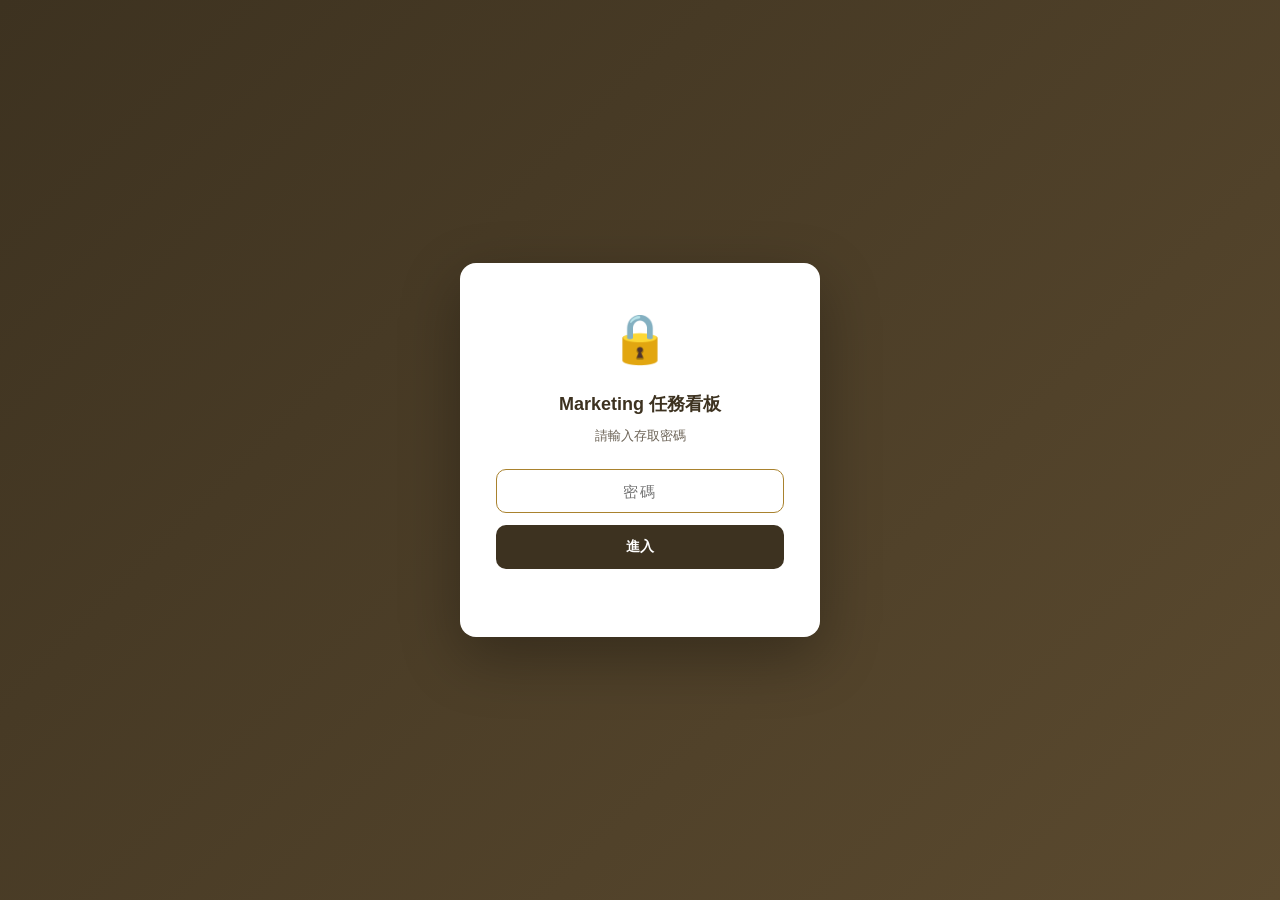
<file: index.html>
<!DOCTYPE html>
<html lang="zh-TW">
<head>
  <meta charset="UTF-8">
  <meta name="viewport" content="width=device-width, initial-scale=1.0">
  <title>Marketing 任務看板</title>
  <link rel="stylesheet" href="styles.css">
</head>
<body>
  <div id="lock-screen" class="lock-screen" style="display:none;">
    <div class="lock-box">
      <div class="lock-icon">🔒</div>
      <h2>Marketing 任務看板</h2>
      <p class="lock-hint">請輸入存取密碼</p>
      <input type="password" id="lock-input" placeholder="密碼" autocomplete="off">
      <button id="lock-submit">進入</button>
      <p class="lock-error" id="lock-error"></p>
    </div>
  </div>

  <div id="app" style="display:none;">
    <header class="top">
      <div class="header-inner">
        <div class="logo-row">
          <div class="logo-block">XCITY</div>
          <div class="logo-sub">Marketing</div>
        </div>
        <div class="meta-chip" id="last-updated">載入中...</div>
      </div>
      <div class="header-inner" style="margin-top:6px;">
        <div class="title-block">
          <h1>任務看板</h1>
          <div class="sub">依專案分組・新增/更新任務、標記需要支援</div>
        </div>
        <div class="header-actions">
          <button id="refresh-btn" class="btn-icon" title="重新整理">⟳</button>
          <button id="add-task-btn" class="btn-primary">+ 新增任務</button>
        </div>
      </div>
    </header>

    <nav class="secnav">
      <div class="inner" id="project-nav">
        <a href="#overview">總覽</a>
      </div>
      <div class="inner inner-secondary">
        <a href="#partners">🚩 支援夥伴</a>
      </div>
    </nav>

    <div class="wrap">
      <div class="filters" id="filters-bar">
        <select id="filter-priority">
          <option value="">所有優先度</option>
          <option value="high">高（8-10 分）</option>
          <option value="mid">中（4-7 分）</option>
          <option value="low">低（1-3 分）</option>
        </select>
        <select id="filter-status">
          <option value="">所有狀態</option>
          <option value="To Do">To Do</option>
          <option value="Processing">Processing</option>
          <option value="Waiting">Waiting</option>
          <option value="On Hold">On Hold</option>
          <option value="Done">Done</option>
        </select>
        <select id="filter-blocked">
          <option value="">所有任務</option>
          <option value="yes">只看需要支援</option>
        </select>
        <input type="search" id="filter-search" placeholder="搜尋任務名稱...">
        <button id="filter-reset" class="btn-secondary">清除篩選</button>
      </div>

      <section id="overview">
        <div class="sec-head"><h2>總覽</h2><span class="sec-tag" id="overview-tag">全部專案</span></div>

        <div class="kpi-grid">
          <div class="kpi-card">
            <div class="kpi-label">總任務數</div>
            <div class="kpi-value" id="kpi-total">-</div>
          </div>
          <div class="kpi-card">
            <div class="kpi-label">進行中</div>
            <div class="kpi-value" id="kpi-doing">-</div>
          </div>
          <div class="kpi-card">
            <div class="kpi-label">達成率</div>
            <div class="kpi-value" id="kpi-completion">-</div>
          </div>
          <div class="kpi-card alert">
            <div class="kpi-label">需要支援</div>
            <div class="kpi-value" id="kpi-blocked">-</div>
          </div>
        </div>

        <div class="table-scroll" style="margin-top:20px;">
          <table>
            <thead><tr><th>專案名稱</th><th>總任務數</th><th>To Do</th><th>達成率</th><th>需要支援</th></tr></thead>
            <tbody id="overview-projects-body"></tbody>
          </table>
        </div>
      </section>

      <section id="partners" class="tab-hidden">
        <div class="sec-head">
          <h2>夥伴支援任務</h2>
          <span class="sec-tag" id="partners-tag">追蹤跨部門/夥伴支援進度</span>
          <div class="sec-actions"><button id="add-partner-btn" class="btn-primary">+ 新增支援項目</button></div>
        </div>

        <div class="table-scroll">
          <table>
            <thead>
              <tr>
                <th>夥伴名</th><th>關聯專案</th><th>關聯任務</th><th>支援項目/細節</th><th>狀態</th><th>期限</th><th>備注</th>
              </tr>
            </thead>
            <tbody id="partners-body"></tbody>
          </table>
        </div>
      </section>

      <main id="project-sections">
        <div class="loading">載入中...</div>
      </main>

      <footer class="page-footer">
        <p><a id="sheet-link" href="#" target="_blank">開啟 Sheet</a></p>
      </footer>
    </div>
  </div>

  <div id="modal-root"></div>

  <script src="config.js"></script>
  <script src="app.js"></script>
</body>
</html>
</file>
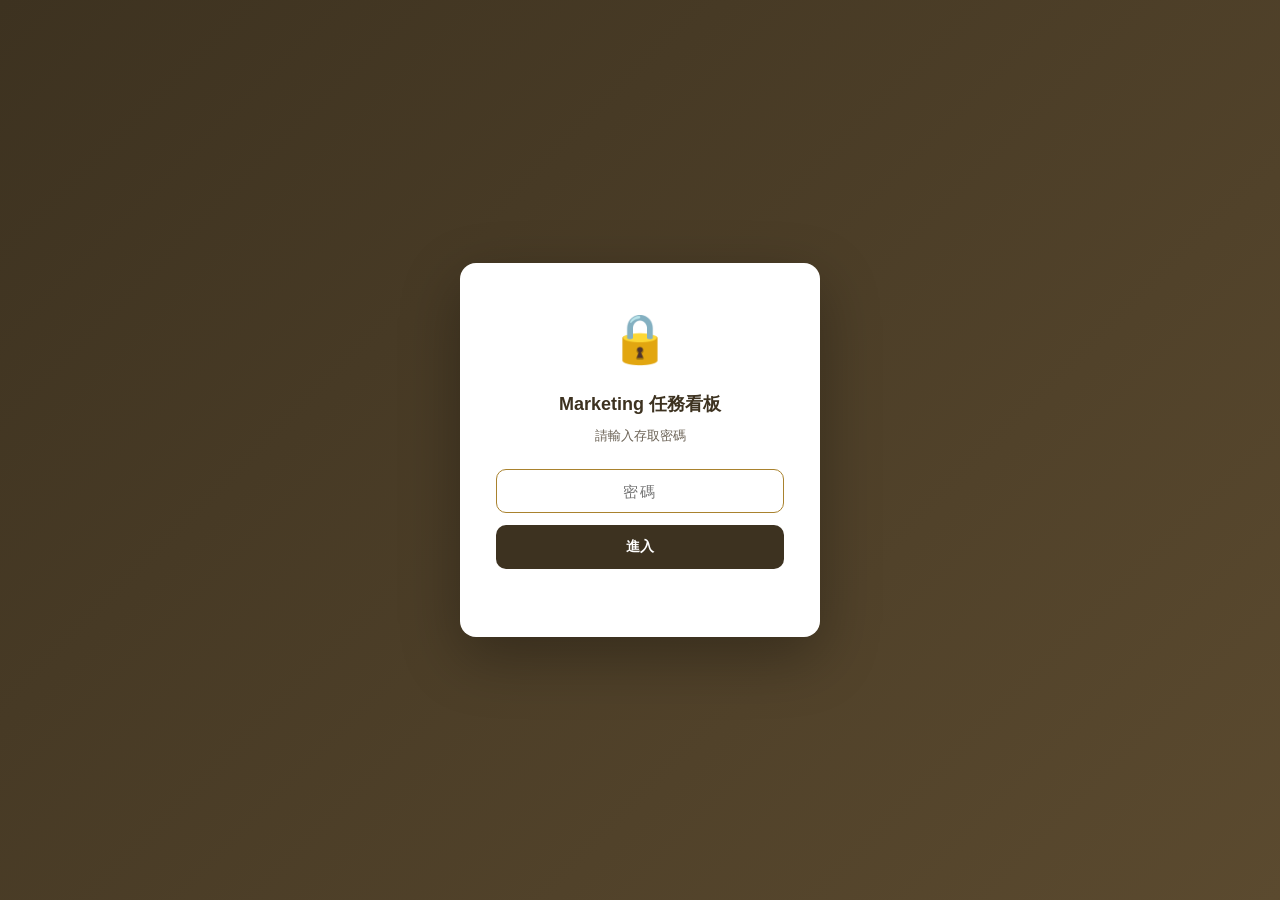
<file: dashboard.html>
<!DOCTYPE html>
<html lang="zh-TW">
<head>
  <meta charset="UTF-8">
  <meta http-equiv="refresh" content="0; url=index.html">
  <link rel="canonical" href="index.html">
  <title>Marketing 任務看板</title>
</head>
<body>
  <p>老闆儀表板已經跟團隊看板合併了，正在跳轉到 <a href="index.html">index.html</a>...</p>
  <script>location.replace('index.html' + location.hash);</script>
</body>
</html>
</file>
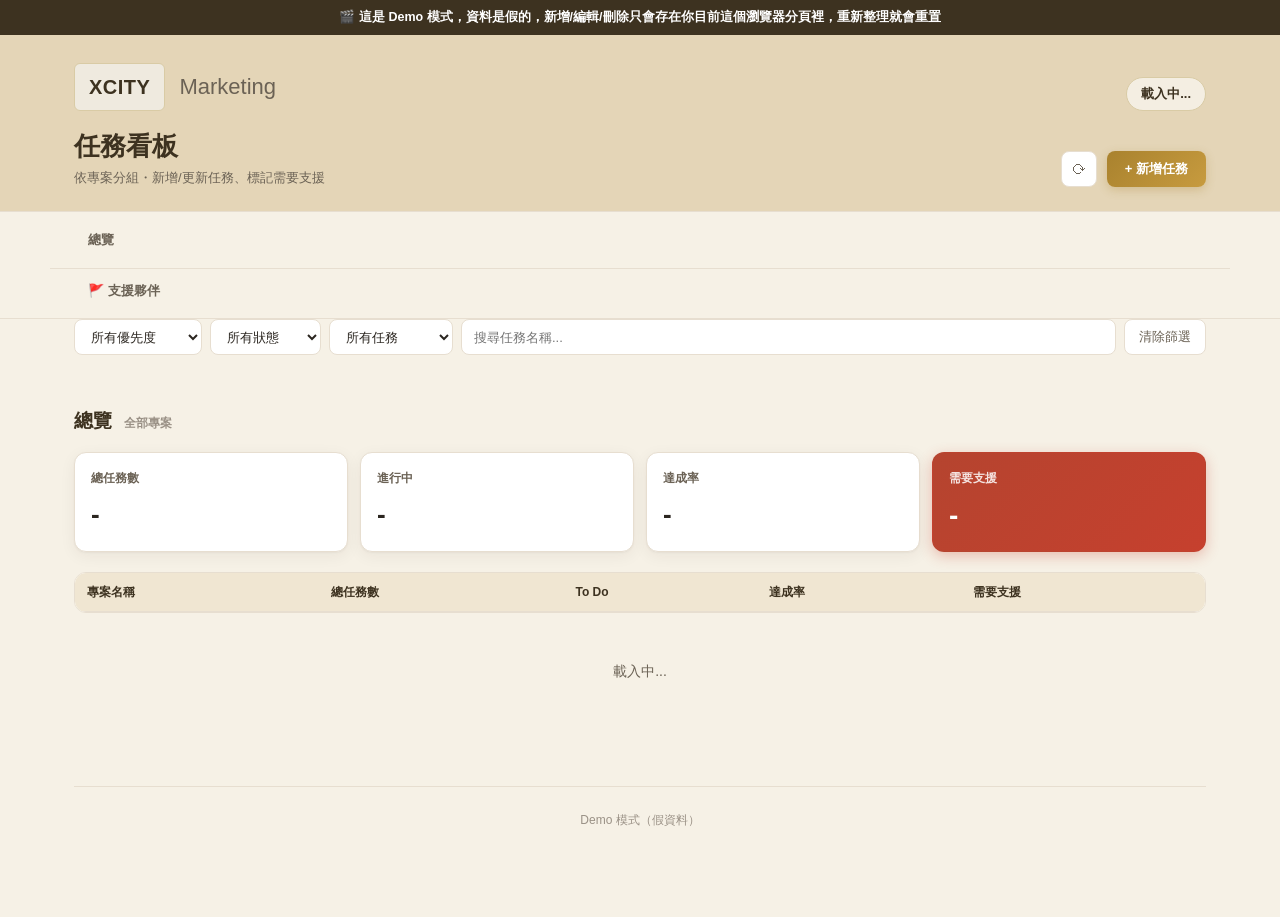
<file: demo-dashboard.html>
<!DOCTYPE html>
<html lang="zh-TW">
<head>
  <meta charset="UTF-8">
  <meta http-equiv="refresh" content="0; url=demo.html">
  <link rel="canonical" href="demo.html">
  <title>Marketing 任務看板（Demo）</title>
</head>
<body>
  <p>老闆儀表板 Demo 已經跟團隊看板 Demo 合併了，正在跳轉到 <a href="demo.html">demo.html</a>...</p>
  <script>location.replace('demo.html' + location.hash);</script>
</body>
</html>
</file>
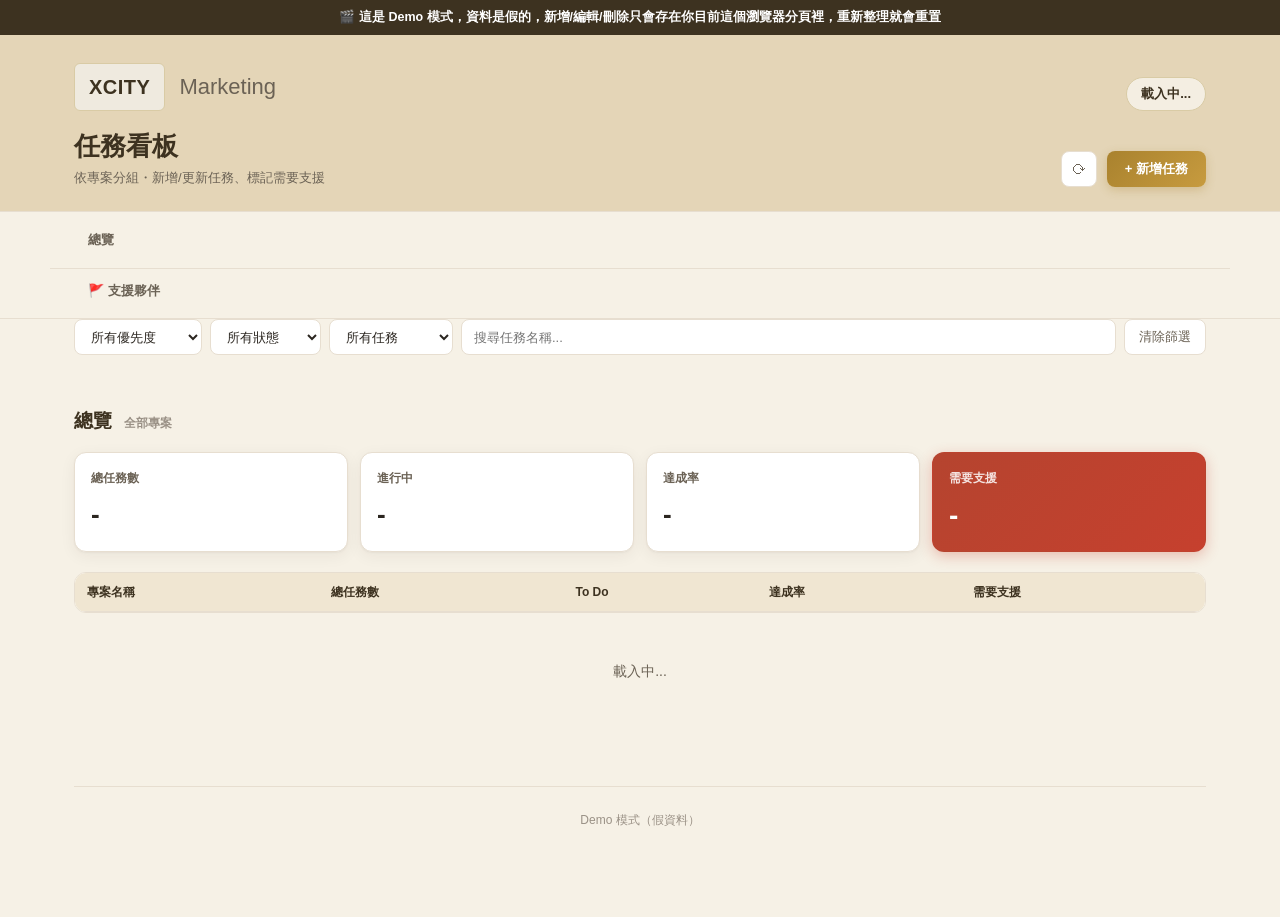
<file: demo.html>
<!DOCTYPE html>
<html lang="zh-TW">
<head>
  <meta charset="UTF-8">
  <meta name="viewport" content="width=device-width, initial-scale=1.0">
  <title>Marketing 任務看板（Demo）</title>
  <link rel="stylesheet" href="styles.css">
  <style>
    .demo-banner {
      background: var(--brand-deep); color: #fff; text-align: center;
      font-size: 12.5px; font-weight: 600; padding: 8px 16px;
    }
    .demo-banner a { color: #e8cf8a; }
  </style>
</head>
<body>
  <div class="demo-banner">🎬 這是 Demo 模式，資料是假的，新增/編輯/刪除只會存在你目前這個瀏覽器分頁裡，重新整理就會重置</div>

  <div id="lock-screen" class="lock-screen" style="display:none;">
    <div class="lock-box">
      <div class="lock-icon">🔒</div>
      <h2>Marketing 任務看板</h2>
      <p class="lock-hint">請輸入存取密碼</p>
      <input type="password" id="lock-input" placeholder="密碼" autocomplete="off">
      <button id="lock-submit">進入</button>
      <p class="lock-error" id="lock-error"></p>
    </div>
  </div>

  <div id="app" style="display:none;">
    <header class="top">
      <div class="header-inner">
        <div class="logo-row">
          <div class="logo-block">XCITY</div>
          <div class="logo-sub">Marketing</div>
        </div>
        <div class="meta-chip" id="last-updated">載入中...</div>
      </div>
      <div class="header-inner" style="margin-top:6px;">
        <div class="title-block">
          <h1>任務看板</h1>
          <div class="sub">依專案分組・新增/更新任務、標記需要支援</div>
        </div>
        <div class="header-actions">
          <button id="refresh-btn" class="btn-icon" title="重新整理">⟳</button>
          <button id="add-task-btn" class="btn-primary">+ 新增任務</button>
        </div>
      </div>
    </header>

    <nav class="secnav">
      <div class="inner" id="project-nav">
        <a href="#overview">總覽</a>
      </div>
      <div class="inner inner-secondary">
        <a href="#partners">🚩 支援夥伴</a>
      </div>
    </nav>

    <div class="wrap">
      <div class="filters" id="filters-bar">
        <select id="filter-priority">
          <option value="">所有優先度</option>
          <option value="high">高（8-10 分）</option>
          <option value="mid">中（4-7 分）</option>
          <option value="low">低（1-3 分）</option>
        </select>
        <select id="filter-status">
          <option value="">所有狀態</option>
          <option value="To Do">To Do</option>
          <option value="Processing">Processing</option>
          <option value="Waiting">Waiting</option>
          <option value="On Hold">On Hold</option>
          <option value="Done">Done</option>
        </select>
        <select id="filter-blocked">
          <option value="">所有任務</option>
          <option value="yes">只看需要支援</option>
        </select>
        <input type="search" id="filter-search" placeholder="搜尋任務名稱...">
        <button id="filter-reset" class="btn-secondary">清除篩選</button>
      </div>

      <section id="overview">
        <div class="sec-head"><h2>總覽</h2><span class="sec-tag" id="overview-tag">全部專案</span></div>

        <div class="kpi-grid">
          <div class="kpi-card">
            <div class="kpi-label">總任務數</div>
            <div class="kpi-value" id="kpi-total">-</div>
          </div>
          <div class="kpi-card">
            <div class="kpi-label">進行中</div>
            <div class="kpi-value" id="kpi-doing">-</div>
          </div>
          <div class="kpi-card">
            <div class="kpi-label">達成率</div>
            <div class="kpi-value" id="kpi-completion">-</div>
          </div>
          <div class="kpi-card alert">
            <div class="kpi-label">需要支援</div>
            <div class="kpi-value" id="kpi-blocked">-</div>
          </div>
        </div>

        <div class="table-scroll" style="margin-top:20px;">
          <table>
            <thead><tr><th>專案名稱</th><th>總任務數</th><th>To Do</th><th>達成率</th><th>需要支援</th></tr></thead>
            <tbody id="overview-projects-body"></tbody>
          </table>
        </div>
      </section>

      <section id="partners" class="tab-hidden">
        <div class="sec-head">
          <h2>夥伴支援任務</h2>
          <span class="sec-tag" id="partners-tag">追蹤跨部門/夥伴支援進度</span>
          <div class="sec-actions"><button id="add-partner-btn" class="btn-primary">+ 新增支援項目</button></div>
        </div>

        <div class="table-scroll">
          <table>
            <thead>
              <tr>
                <th>夥伴名</th><th>關聯專案</th><th>關聯任務</th><th>支援項目/細節</th><th>狀態</th><th>期限</th><th>備注</th>
              </tr>
            </thead>
            <tbody id="partners-body"></tbody>
          </table>
        </div>
      </section>

      <main id="project-sections">
        <div class="loading">載入中...</div>
      </main>

      <footer class="page-footer">
        <p>Demo 模式（假資料）</p>
      </footer>
    </div>
  </div>

  <div id="modal-root"></div>

  <script src="demo-config.js"></script>
  <script src="demo-data.js"></script>
  <script src="app.js"></script>
</body>
</html>
</file>
<file: styles.css>
/**
 * 共用樣式 — index.html（唯一頁面，團隊與老闆共用同一份），dashboard.html 只是轉址過去
 * 風格參考：HULKEN 週報（暖米杏底 + 金棕強調色 + 卡片式報告）
 */

:root {
  --ink: #2b2620;
  --ink-soft: #6b6255;
  --ink-faint: #9a9186;
  --bg-page: #f6f1e6;
  --bg-card: #ffffff;
  --brand: #5b4a2f;
  --brand-deep: #3d3220;
  --brand-gold: #a9822e;
  --tan: #e4d5b7;
  --tan-soft: #f0e6d2;
  --line: #e7ded0;
  --good: #1e8e5a;
  --good-bg: #eef7f0;
  --bad: #c6402e;
  --bad-bg: #fbebe9;
  --warn: #b5442f;
  --shadow: 0 1px 2px rgba(43,38,32,0.04), 0 4px 16px rgba(43,38,32,0.06);
}

* { box-sizing: border-box; margin: 0; padding: 0; }
html { scroll-behavior: smooth; }

body {
  font-family: -apple-system, "Hiragino Sans", "Noto Sans TC", "PingFang TC", "Microsoft JhengHei", "Segoe UI", sans-serif;
  background: var(--bg-page);
  color: var(--ink);
  line-height: 1.5;
  -webkit-font-smoothing: antialiased;
}

.wrap { max-width: 1180px; margin: 0 auto; padding: 0 24px 64px; }

/* ── Lock screen（目前預設不啟用，config.js 的 REQUIRE_PASSWORD = false 時整段不會顯示）── */

.lock-screen {
  position: fixed; inset: 0;
  background: linear-gradient(135deg, var(--brand-deep) 0%, var(--brand) 100%);
  display: flex; align-items: center; justify-content: center; z-index: 9999;
}

.lock-box {
  background: #fff; padding: 40px 36px; border-radius: 16px;
  width: 360px; max-width: 90%; box-shadow: 0 20px 60px rgba(0,0,0,0.3); text-align: center;
}

.lock-icon { font-size: 48px; margin-bottom: 16px; }
.lock-box h2 { font-size: 18px; font-weight: 700; margin-bottom: 8px; color: var(--brand-deep); }
.lock-hint { font-size: 13px; color: var(--ink-soft); margin-bottom: 24px; }

.lock-box input {
  width: 100%; height: 44px; padding: 0 14px; border: 1px solid var(--line);
  background: var(--tan-soft); border-radius: 10px; font-size: 15px; font-family: inherit;
  margin-bottom: 12px; text-align: center; letter-spacing: 2px;
}
.lock-box input:focus { outline: none; border-color: var(--brand-gold); background: #fff; }

.lock-box button {
  width: 100%; height: 44px; background: var(--brand-deep); color: #fff; border: none;
  border-radius: 10px; font-size: 14px; font-weight: 600; cursor: pointer; font-family: inherit;
}
.lock-box button:hover { background: var(--brand); }
.lock-error { color: var(--bad); font-size: 12px; margin-top: 12px; height: 16px; }

/* ── Header ── */

header.top {
  background: var(--tan);
  padding: 28px 0 24px;
  border-bottom: 1px solid var(--line);
}

.header-inner {
  max-width: 1180px; margin: 0 auto; padding: 0 24px;
  display: flex; align-items: flex-end; justify-content: space-between; flex-wrap: wrap; gap: 16px;
}

.logo-row { display: flex; align-items: center; gap: 14px; }
.logo-block {
  background: #efeadf; border: 1px solid #d9cba5; border-radius: 6px;
  padding: 8px 14px; font-weight: 800; font-size: 20px; letter-spacing: 0.5px; color: var(--brand-deep);
}
.logo-sub { font-size: 22px; font-weight: 300; color: var(--ink-soft); }

.title-block h1 { margin: 10px 0 2px; font-size: 26px; font-weight: 800; color: var(--brand-deep); }
.title-block .sub { color: var(--ink-soft); font-size: 13px; }

.meta-chip {
  background: rgba(255,255,255,0.6); border: 1px solid #d9cba5; border-radius: 999px;
  padding: 6px 14px; font-size: 13px; color: var(--brand-deep); font-weight: 600; white-space: nowrap;
}

.header-actions { display: flex; align-items: center; gap: 10px; }

/* ── Sticky section nav ── */

nav.secnav {
  position: sticky; top: 0; z-index: 20;
  background: rgba(246,241,230,0.92); backdrop-filter: blur(6px);
  border-bottom: 1px solid var(--line);
}
nav.secnav .inner {
  max-width: 1180px; margin: 0 auto; padding: 10px 24px;
  display: flex; gap: 6px; overflow-x: auto; align-items: center;
}
nav.secnav a {
  white-space: nowrap; font-size: 13px; font-weight: 600; color: var(--ink-soft);
  text-decoration: none; padding: 8px 14px; border-radius: 8px; transition: background .15s, color .15s;
}
nav.secnav a:hover { background: var(--tan-soft); color: var(--brand-deep); }
nav.secnav a.active { background: var(--brand-deep); color: #fff; }
nav.secnav a.active:hover { background: var(--brand-deep); color: #fff; }
nav.secnav .inner.inner-secondary {
  border-top: 1px solid var(--line);
  padding-top: 4px;
}

.tab-hidden { display: none !important; }

/* ── 任務表單：需要支援勾選 + 順便新增支援項目 ── */
.checkbox-row {
  display: flex; align-items: center; gap: 8px;
  font-size: 13px; font-weight: 600; color: var(--ink);
  cursor: pointer;
}
.checkbox-row input[type="checkbox"] { width: 16px; height: 16px; cursor: pointer; }
.support-add-block {
  border: 1px dashed var(--line); border-radius: 10px;
  padding: 12px 12px 2px; margin-top: 10px; background: var(--tan-soft);
}
.support-add-block .support-add-title {
  font-size: 12px; font-weight: 700; color: var(--ink-soft); margin-bottom: 10px;
}

/* ── Sections ── */

section { padding-top: 40px; scroll-margin-top: 60px; }
section:first-of-type { padding-top: 32px; }

.sec-head { display: flex; align-items: baseline; gap: 12px; margin-bottom: 16px; flex-wrap: wrap; }
.sec-head h2 { font-size: 19px; margin: 0; color: var(--brand-deep); font-weight: 800; }
.sec-head .sec-tag { font-size: 12px; color: var(--ink-faint); font-weight: 600; }
.sec-head .sec-actions { margin-left: auto; }

/* ── KPI tiles ── */

.kpi-grid { display: grid; grid-template-columns: repeat(4, 1fr); gap: 12px; }
@media (max-width: 800px) { .kpi-grid { grid-template-columns: repeat(2, 1fr); } }

.kpi-card { background: var(--bg-card); border: 1px solid var(--line); border-radius: 12px; padding: 16px 16px 14px; box-shadow: var(--shadow); }
.kpi-card .kpi-label { font-size: 12px; color: var(--ink-soft); font-weight: 700; margin-bottom: 8px; }
.kpi-card .kpi-value { font-size: 26px; font-weight: 800; color: var(--ink); letter-spacing: -0.2px; }
.kpi-card .kpi-sub { font-size: 12px; color: var(--ink-faint); margin-top: 6px; }

.kpi-card.hero {
  background: linear-gradient(135deg, var(--brand-gold), #7d5f22);
  border-color: transparent; box-shadow: 0 4px 14px rgba(169,130,46,0.35); position: relative;
}
.kpi-card.hero .kpi-label { color: rgba(255,255,255,0.85); }
.kpi-card.hero .kpi-value { color: #fff; font-size: 28px; }
.kpi-card.hero .kpi-sub { color: rgba(255,255,255,0.8); }

.kpi-card.alert {
  background: linear-gradient(135deg, var(--warn), var(--bad));
  border-color: transparent; box-shadow: 0 4px 14px rgba(198,64,46,0.3); position: relative;
}
.kpi-card.alert .kpi-label { color: rgba(255,255,255,0.85); }
.kpi-card.alert .kpi-value { color: #fff; font-size: 28px; }
.kpi-card.alert .kpi-sub { color: rgba(255,255,255,0.85); }

/* ── Cards ── */

.card { background: var(--bg-card); border: 1px solid var(--line); border-radius: 12px; box-shadow: var(--shadow); padding: 20px; }

/* ── Project card：呈現結構主體 ── */

.project-card { margin-bottom: 16px; }

.project-head { display: flex; align-items: center; justify-content: space-between; gap: 12px; margin-bottom: 12px; flex-wrap: wrap; }
.project-name { font-size: 16px; font-weight: 800; color: var(--brand-deep); }
.project-progress-chip { font-size: 12px; font-weight: 700; color: var(--ink-soft); }
.project-progress-chip b { color: var(--brand-deep); }

.project-bar-wrap { height: 8px; background: var(--tan-soft); border-radius: 6px; overflow: hidden; margin-bottom: 14px; }
.project-bar { height: 100%; background: linear-gradient(90deg, var(--brand-gold), var(--brand)); border-radius: 6px; transition: width .3s; }

.tag.priority-chip { color: #fff; font-weight: 800; }
.tag.priority-chip.priority-high { background: var(--bad); }
.tag.priority-chip.priority-mid { background: var(--brand-gold); }
.tag.priority-chip.priority-low { background: var(--ink-faint); }

.empty-state { color: var(--ink-faint); font-size: 13px; text-align: center; padding: 24px 0; }

/* ── Tags / pills ── */

.tag { display: inline-block; font-size: 11px; font-weight: 800; padding: 3px 9px; border-radius: 999px; white-space: nowrap; }
.tag.status-to-do { background: #e2e6df; color: #4c5a44; }
.tag.status-processing { background: #eadfc4; color: #7a5c1e; }
.tag.status-waiting { background: #ede4d0; color: #8a7a55; }
.tag.status-done { background: var(--good-bg); color: #1e6b47; }
.tag.status-on-hold { background: #eee; color: #999; }
.tag.status-doing { background: #eadfc4; color: #7a5c1e; }

.tag.blocked { background: var(--bad-bg); color: #a2352a; }

.due-pill { font-size: 11px; padding: 3px 9px; border-radius: 999px; font-weight: 700; white-space: nowrap; }
.due-overdue { background: var(--bad-bg); color: #a2352a; }
.due-today { background: #fbe9d3; color: #9a6a1c; }
.due-soon { background: #eadfc4; color: #7a5c1e; }
.due-normal { color: var(--ink-faint); font-weight: 600; }
.due-ongoing { background: #dfe7f0; color: #2d5a7a; }

.hint-text { font-size: 11px; color: var(--ink-faint); margin-top: 5px; }

/* ── Callouts ── */

.callout {
  background: linear-gradient(135deg, var(--brand-deep), var(--brand));
  color: var(--tan-soft); border-radius: 12px; padding: 18px 22px; margin-top: 16px;
  display: flex; flex-direction: column; gap: 8px;
}
.callout .row { display: flex; align-items: baseline; gap: 10px; font-size: 14px; flex-wrap: wrap; }
.callout .row .figure { font-size: 17px; font-weight: 800; color: #e8cf8a; }

.callout.support {
  background: #fff8ea; color: var(--ink); border: 1px solid #e9d9ac;
}
.callout.support .support-item { padding: 10px 0; border-bottom: 1px dashed #e9d9ac; }
.callout.support .support-item:last-child { border-bottom: none; }
.callout.support .support-item-title { font-size: 13px; font-weight: 800; color: var(--warn); }
.callout.support .support-item-meta { font-size: 11.5px; color: var(--ink-soft); margin-top: 2px; }
.callout.support .support-item-need { font-size: 12.5px; color: var(--ink); margin-top: 4px; line-height: 1.6; }

/* ── Filters / toolbar (team board) ── */

.filters { display: flex; gap: 8px; margin-bottom: 20px; flex-wrap: wrap; align-items: center; }

.filters select, .filters input[type="search"] {
  height: 36px; padding: 0 12px; border: 1px solid var(--line); background: #fff;
  border-radius: 8px; font-size: 13px; font-family: inherit; color: var(--ink);
}
.filters input[type="search"] { min-width: 200px; flex: 1; }
.filters select:focus, .filters input:focus { outline: none; border-color: var(--brand-gold); }

.btn-primary {
  height: 36px; padding: 0 18px; border: none; border-radius: 8px; font-size: 13px; font-weight: 700;
  cursor: pointer; font-family: inherit; color: #fff;
  background: linear-gradient(135deg, var(--brand-gold), #c79b3f);
  box-shadow: 0 3px 10px rgba(169,130,46,0.3);
}
.btn-primary:hover { transform: translateY(-1px); }

.btn-secondary {
  height: 36px; padding: 0 14px; border: 1px solid var(--line); background: #fff;
  border-radius: 8px; font-size: 13px; cursor: pointer; color: var(--ink-soft); font-family: inherit;
}
.btn-secondary:hover { background: var(--tan-soft); }

.btn-danger {
  height: 36px; padding: 0 14px; border: 1px solid #f2c9c4; background: #fff; color: var(--bad);
  border-radius: 8px; font-size: 13px; cursor: pointer; font-family: inherit;
}
.btn-danger:hover { background: var(--bad-bg); }

.btn-icon {
  width: 36px; height: 36px; border: 1px solid var(--line); background: #fff; border-radius: 8px;
  cursor: pointer; font-size: 16px; color: var(--ink-soft); transition: all 0.15s;
}
.btn-icon:hover { background: var(--tan-soft); }
.btn-icon.spinning { animation: spin 0.8s linear infinite; }
@keyframes spin { to { transform: rotate(360deg); } }

/* ── Modal ── */

.modal-overlay {
  position: fixed; inset: 0; background: rgba(43,38,32,0.45);
  display: flex; align-items: center; justify-content: center; z-index: 1000; padding: 20px;
}
.modal-box {
  background: #fff; border-radius: 14px; width: 480px; max-width: 100%;
  max-height: 90vh; overflow-y: auto; padding: 24px;
}
.modal-box h3 { font-size: 16px; margin-bottom: 18px; color: var(--brand-deep); }

.form-row { margin-bottom: 14px; }
.form-row label { display: block; font-size: 12px; color: var(--ink-soft); margin-bottom: 6px; font-weight: 600; }

.form-row input[type="text"], .form-row input[type="date"], .form-row select, .form-row textarea {
  width: 100%; height: 38px; padding: 0 12px; border: 1.5px solid var(--line);
  background: #fdfbf7; border-radius: 8px; font-size: 13px; font-family: inherit; color: var(--ink);
}
.form-row textarea { height: auto; padding: 10px 12px; min-height: 70px; resize: vertical; }
.form-row input:focus, .form-row select:focus, .form-row textarea:focus {
  outline: none; border-color: var(--brand-gold);
}

.form-check { display: flex; align-items: center; gap: 8px; }
.form-check input { width: 16px; height: 16px; }

.modal-actions { display: flex; justify-content: space-between; gap: 8px; margin-top: 20px; }
.modal-actions-right { display: flex; gap: 8px; }

/* ── Table (列表視圖 / 明細) ── */

.table-scroll { overflow-x: auto; border-radius: 12px; border: 1px solid var(--line); }
table { width: 100%; border-collapse: collapse; font-size: 13px; background: var(--bg-card); }
thead th {
  background: var(--tan-soft); color: var(--brand-deep); text-align: left; font-weight: 800;
  padding: 10px 12px; white-space: nowrap; font-size: 12px; border-bottom: 1px solid var(--line);
}
tbody td { padding: 9px 12px; border-bottom: 1px solid var(--line); vertical-align: top; }
tbody tr:last-child td { border-bottom: none; }
tbody tr:hover { background: #fafaf6; cursor: pointer; }
.name-cell { font-weight: 700; color: var(--ink); }

thead th.sortable-th { cursor: pointer; user-select: none; }
thead th.sortable-th:hover { background: var(--tan); }
thead th.sortable-th.active { color: var(--brand-gold); }

/* ── Misc ── */

.loading, .error { padding: 48px; text-align: center; color: var(--ink-soft); font-size: 14px; }
.error { color: var(--bad); background: var(--bad-bg); border: 1px solid #f2c9c4; border-radius: 10px; }

footer.page-footer {
  margin-top: 56px; padding: 24px 0; border-top: 1px solid var(--line);
  color: var(--ink-faint); font-size: 12px; text-align: center;
}
footer.page-footer a { color: var(--brand); }

@media (max-width: 640px) {
  .wrap { padding: 0 16px 48px; }
  .title-block h1 { font-size: 20px; }
  .kpi-value { font-size: 22px; }
  .filters input[type="search"] { min-width: 100%; }
}
</file>
